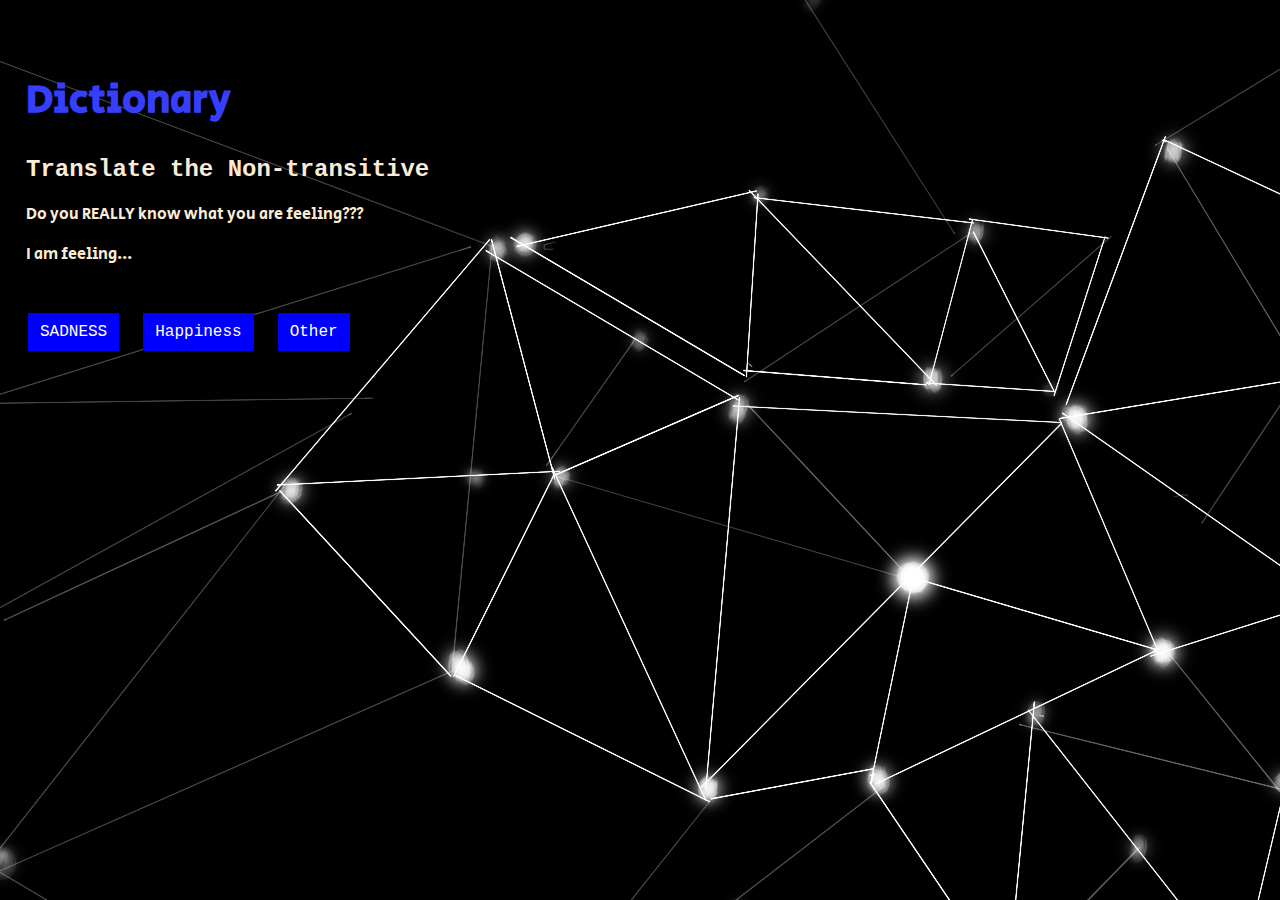
<file: index.html>
<!DOCTYPE html>
<html lang="en">
<head>
  <title>Sunny Lee | Critical Computation Portfolio</title>
  <meta charset="utf-8" />
  <meta http-equiv="X-UA-Compatible" content="IE=edge" />
  <meta name="viewport" content="width=device-width, initial-scale=1" />

  <!-- import the webpage's stylesheet -->
  <link rel="stylesheet" href="style.css" />
  <link rel="preconnect" href="https://fonts.googleapis.com">
  <link rel="preconnect" href="https://fonts.gstatic.com" crossorigin>
  <link href="https://fonts.googleapis.com/css2?family=Secular+One&display=swap" rel="stylesheet">
  <link rel="preconnect" href="https://fonts.googleapis.com">
  <link rel="preconnect" href="https://fonts.gstatic.com" crossorigin>
  <link href="https://fonts.googleapis.com/css2?family=Crimson+Text&family=Secular+One&family=Staatliches&display=swap" rel="stylesheet">

  <!-- import the webpage's javascript file -->
  <script src="/script.js" defer></script>
  <script>
    function changeBackground1() {
      var images = ['Kokorobosoi2.jpg', 'Desktop 1.jpg', 'Natsukashi.jpg']; // Add more image filenames if needed
      var randomIndex = Math.floor(Math.random() * images.length);
      var imageUrl = 'Sadness/' + images[randomIndex];
      document.body.style.backgroundImage = 'url("' + imageUrl + '")';
    }
  </script>ㄴ
    <script>
      function changeBackground2() {
        var images = ['Renao.jpg','Wabisabi.jpg']; // Add more image filenames if needed
        var randomIndex = Math.floor(Math.random() * images.length);
        var imageUrl = 'Happiness/' + images[randomIndex];
        document.body.style.backgroundImage = 'url("' + imageUrl + '")';
      }
    </script>
    <script>
      function changeBackground3() {
        var images = ['Nunchi.jpg', 'Tante.jpg', 'zhangai.jpg']; // Add more image filenames if needed
        var randomIndex = Math.floor(Math.random() * images.length);
        var imageUrl = 'Other/' + images[randomIndex];
        document.body.style.backgroundImage = 'url("' + imageUrl + '")';
      }
    </script>  
</head>
<body>
  <!-- navigation menu -->
  <nav>
    <h1>Dictionary</h1>
    <h2 class="special-h2">
      Translate the Non-transitive
    </h2>
    <p>Do you REALLY know what you are feeling???</p>
    <p>I am feeling...</p>
    <ul>
      <li><button onclick="changeBackground1()">SADNESS</button></li>
      <li><button onclick="changeBackground2()">Happiness</button></li>
      <li><button onclick="changeBackground3()">Other</button></li>
    </ul>
  </nav>
  <!-- main content -->
  <div class="content">
  </div>
</body>
</html>
</file>
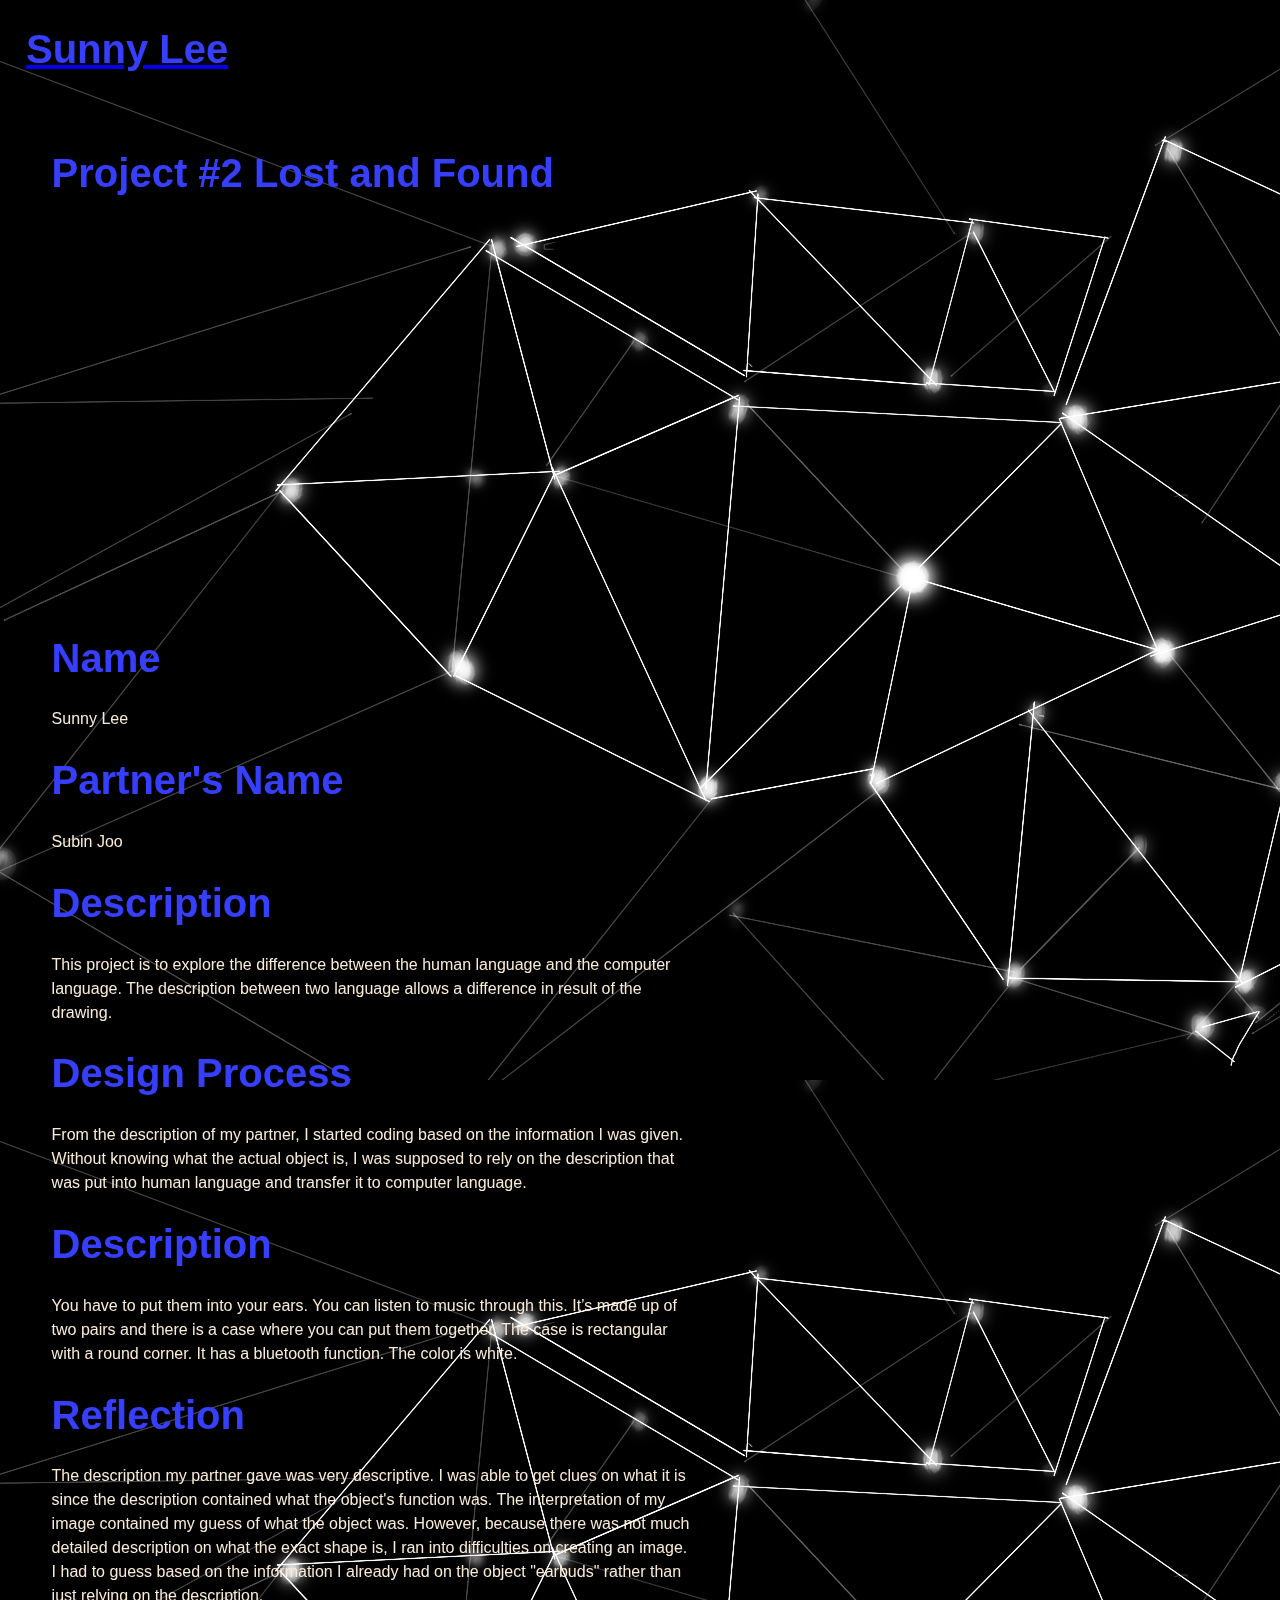
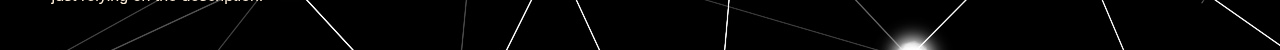
<file: p2.html>
<!DOCTYPE html>
<html lang="en">
  <head>
    <title>Your Name | Code 2 Portfolio</title>
    <meta charset="utf-8" />
    <meta http-equiv="X-UA-Compatible" content="IE=edge" />
    <meta name="viewport" content="width=device-width, initial-scale=1" />

    <!-- import the webpage's stylesheet -->
    <link rel="stylesheet" href="style.css" />

    <!-- import the webpage's javascript file -->
    <script src="/script.js" defer></script>
  </head>

  <body>
    <nav>
      <a href="index.html"><h1>Sunny Lee</h1>
      <ul>
        
      </ul>
    </nav>
    <!-- navigation menu -->
    <div class="nav">
      <h1>Your Name</h1>
      <ul>
        <li>Project <a href="p1.html">#1</a></li>
        <li>Project <a href="p2.html">#2</a></li>
        <li>Project <a href="p3.html">#3</a></li>
        <li>Project <a href="p4.html">#4</a></li>
        <li>Project <a href="p5.html">#5</a></li>
        <li>Project <a href="p6.html">#6</a></li>
        <li>Project <a href="p7.html">#7</a></li>
        <li>Project <a href="p8.html">#8</a></li>
        <li>Project <a href="p9.html">#9</a></li>
      </ul>
    </div>

    <!-- main content -->
    <div class="content">
          <h1>
        Project #2 Lost and Found
      </h1>

      <!-- 2. embed your p5 sketch -->

      <div class="fullwidth">
        <!-- below width and height refers to the dimensions of your sketch-->

       <iframe style= "width:400px;height:400px;" src="https://editor.p5js.org/Sunny_Lee/full/jx4EVcj1C"></iframe>
      </div>

      <!-- 3. write a short description to describe what the work is about -->
      <h1>
        Name
      </h1>
      <p>
        Sunny Lee
      </p>
      <h1>
        Partner's Name
      </h1>
      <p>
        Subin Joo
      </p>

      <h1>
        Description
      </h1>

      <p>
        This project is to explore the difference between the human language and the computer language. The description between two language allows a difference in result of the drawing. 
      </p>

      <!-- 4. reflection -->
      <h1>
        Design Process
      </h1>

      <p>
       From the description of my partner, I started coding based on the information I was given. Without knowing what the actual object is, I was supposed to rely on the description that was put into human language and transfer it to computer language. 
      </p>


     

      <!-- 4. reflection -->
      <h1>
        Description
      </h1>

      <p>
You have to put them into your ears. You can listen to music through this. It’s made up of two  pairs  and there is a case where you can put them together. The case is rectangular with a round corner. It has a bluetooth function. The color is white. 


      </p>

      <h1>
        Reflection
      </h1>

      <p>
       The description my partner gave was very descriptive. I was able to get clues on what it is since the description contained what the object's function was. The interpretation of my image contained my guess of what the object was. However, because there was not much detailed description on what the exact shape is, I ran into difficulties on creating an image. I had to guess based on the information I already had on the object "earbuds" rather than just relying on the description. 
      </p>

     
    </div>
  </body>
</html>
</file>
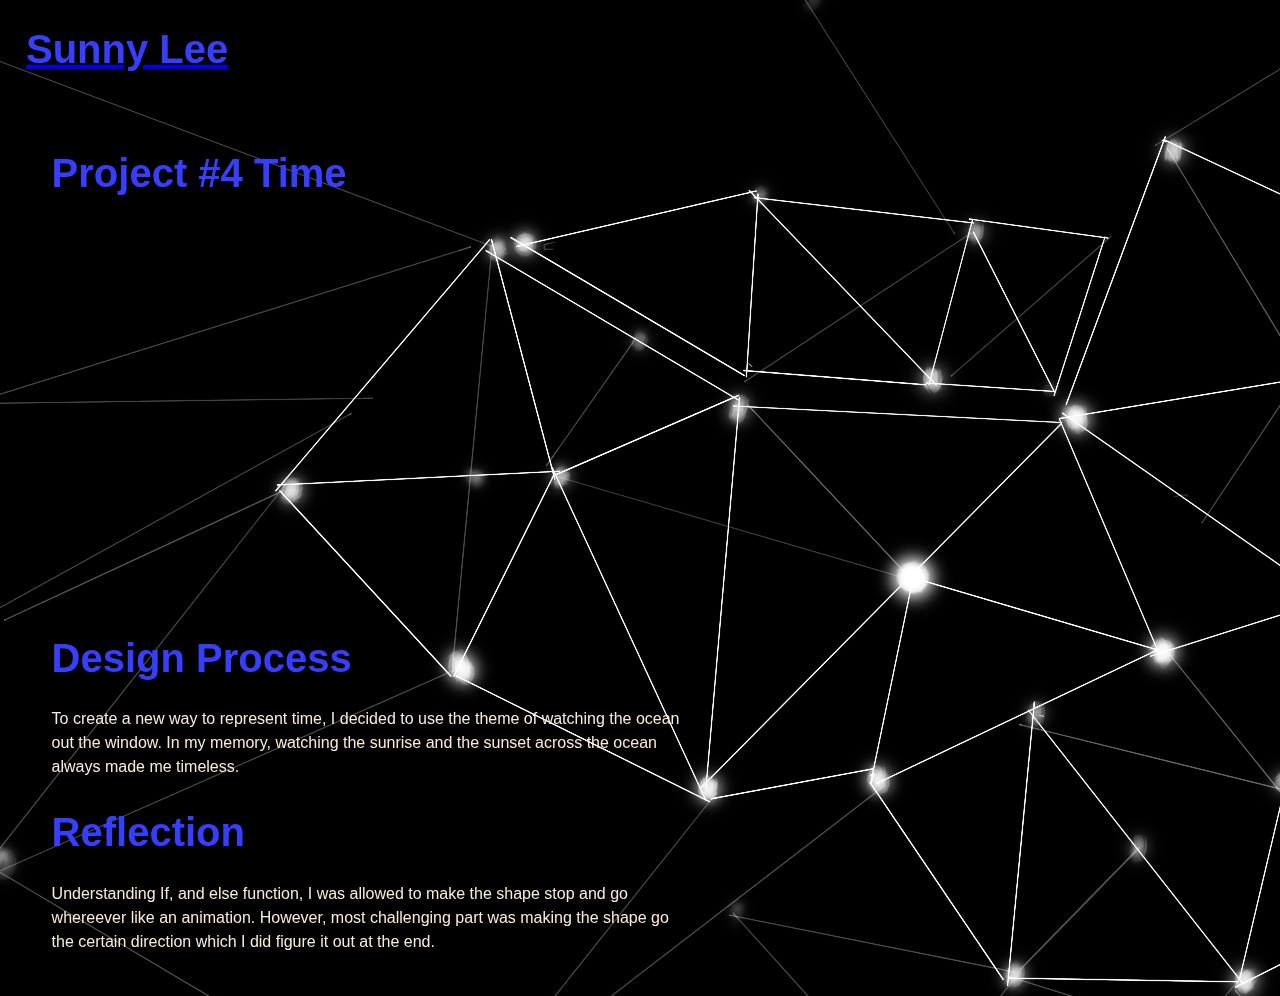
<file: p4.html>
<!DOCTYPE html>
<html lang="en">
  <head>
    <title>Your Name | Code 2 Portfolio</title>
    <meta charset="utf-8" />
    <meta http-equiv="X-UA-Compatible" content="IE=edge" />
    <meta name="viewport" content="width=device-width, initial-scale=1" />

    <!-- import the webpage's stylesheet -->
    <link rel="stylesheet" href="style.css" />

    <!-- import the webpage's javascript file -->
    <script src="/script.js" defer></script>
  </head>

  <body>
     <nav>
      <a href="index.html"><h1>Sunny Lee</h1>
      <ul>
        
      </ul>
    </nav>
    <!-- navigation menu -->
  <div class="nav">
      <h1>Your Name</h1>
      <ul>
        <li>Project <a href="p1.html">#1</a></li>
        <li>Project <a href="p2.html">#2</a></li>
        <li>Project <a href="p3.html">#3</a></li>
        <li>Project <a href="p4.html">#4</a></li>
        <li>Project <a href="p5.html">#5</a></li>
        <li>Project <a href="p6.html">#6</a></li>
        <li>Project <a href="p7.html">#7</a></li>
        <li>Project <a href="p8.html">#8</a></li>
        <li>Project <a href="p9.html">#9</a></li>
      </ul>
    </div>

    <!-- main content -->
    
    <div class="content">
          <h1>
        Project #4 Time
      </h1>

      <!-- 2. embed your p5 sketch -->

      <div class="fullwidth">
        <!-- below width and height refers to the dimensions of your sketch-->

       <iframe style= "width:400px;height:400px;"src="https://editor.p5js.org/Sunny_Lee/full/Rmco7fhBR"></iframe>
      </div>

      <!-- 3. write a short description to describe what the work is about -->
     

      <h1>
        Design Process
      </h1>

      <p>
       To create a  new way to represent time, I decided to use the theme of watching the ocean out the window. In my memory, watching the sunrise and the sunset across the ocean always made me timeless.
      </p>

      <div class="fullwidth">
        
        />
      </div>

      

      <!-- 4. reflection -->
     
   
      <h1>
        Reflection
      </h1>

      <p>
      Understanding If, and else function, I was allowed to make the shape stop and go whereever like an animation. However, most challenging part was making the shape go the certain direction which I did figure it out at the end. 
      </p>
    </div>
  </body>
</html>
</file>
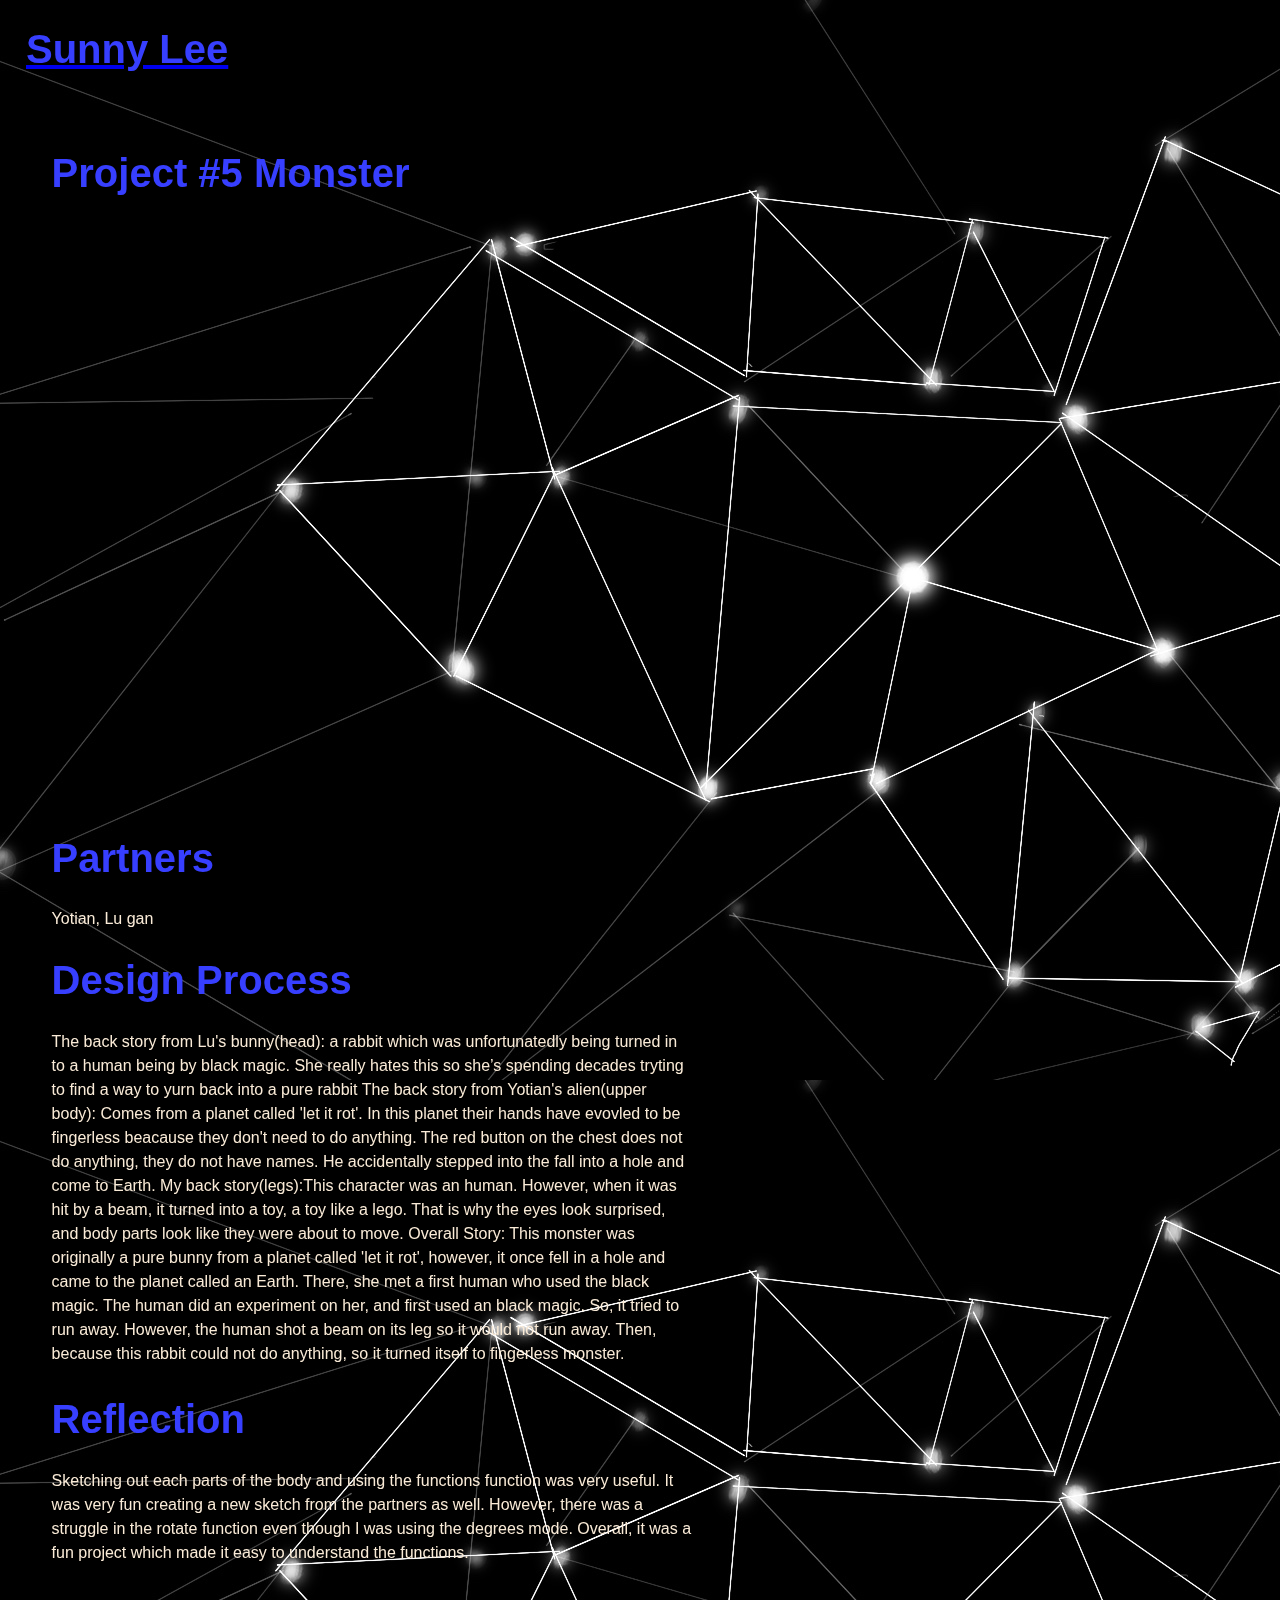
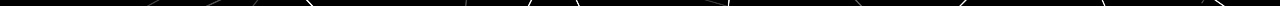
<file: p5.html>
<!DOCTYPE html>
<html lang="en">
  <head>
    <title>Your Name | Code 2 Portfolio</title>
    <meta charset="utf-8" />
    <meta http-equiv="X-UA-Compatible" content="IE=edge" />
    <meta name="viewport" content="width=device-width, initial-scale=1" />

    <!-- import the webpage's stylesheet -->
    <link rel="stylesheet" href="style.css" />

    <!-- import the webpage's javascript file -->
    <script src="/script.js" defer></script>
  </head>

  <body>
     <nav>
      <a href="index.html"><h1>Sunny Lee</h1>
      <ul>
        
      </ul>
    </nav>
    <!-- navigation menu -->
    <div class="nav">
      <h1>Your Name</h1>
      <ul>
        <li>Project <a href="p1.html">#1</a></li>
        <li>Project <a href="p2.html">#2</a></li>
        <li>Project <a href="p3.html">#3</a></li>
        <li>Project <a href="p4.html">#4</a></li>
        <li>Project <a href="p5.html">#5</a></li>
        <li>Project <a href="p6.html">#6</a></li>
        <li>Project <a href="p7.html">#7</a></li>
        <li>Project <a href="p8.html">#8</a></li>
        <li>Project <a href="p9.html">#9</a></li>
      </ul>
    </div>

    <div class="content">
          <h1>
        Project #5 Monster
      </h1>

      <!-- 2. embed your p5 sketch -->

      <div class="fullwidth">
        <!-- below width and height refers to the dimensions of your sketch-->

       <iframe style= "width:400px;height:600px;"src="https://editor.p5js.org/Sunny_Lee/full/62hyHwr6H"></iframe>
      </div>

      <!-- 3. write a short description to describe what the work is about -->
     
<h1>
        Partners
      </h1>

      <p>
       Yotian, Lu gan
      </p>

      <h1>
        Design Process
      </h1>

      <p>
       The back story from Lu's bunny(head): a rabbit which was unfortunatedly being turned in to a
human being by black magic. She really hates this so she’s spending decades tryting to find a way to yurn back into a pure rabbit

The back story from Yotian's alien(upper body): Comes from a planet called 'let it rot'. In this planet their hands have evovled to be fingerless beacause they don't need to do anything. The red button on the chest does not do anything, they do not have names. He accidentally stepped into the fall into a hole and come to Earth.

My back story(legs):This character was an human. However, when it was hit by a beam, it turned into a toy, a toy like a lego. That is why the eyes look surprised, and body parts look like they were about to move. 

Overall Story: This monster was originally a pure bunny from a planet called 'let it rot', however, it once fell in a hole and came to the planet called an Earth. There, she met a first human who used the black magic. The human did an experiment on her, and first used an black magic. So, it tried to run away. However, the human shot a beam on its leg so it would not run away. Then, because this rabbit could not do anything, so it turned itself to fingerless monster. 
      </p>

      <div class="fullwidth">
        
        />
      </div>

      

      <!-- 4. reflection -->
     
   
      <h1>
        Reflection
      </h1>

      <p>
      Sketching out each parts of the body and using the functions function was very useful. It was very fun creating a new sketch from the partners as well. However, there was a struggle in the rotate function even though I was using the degrees mode. Overall, it was a fun project which made it easy to understand the functions. 
      </p>
    </div>
  </body>
</html>
</file>
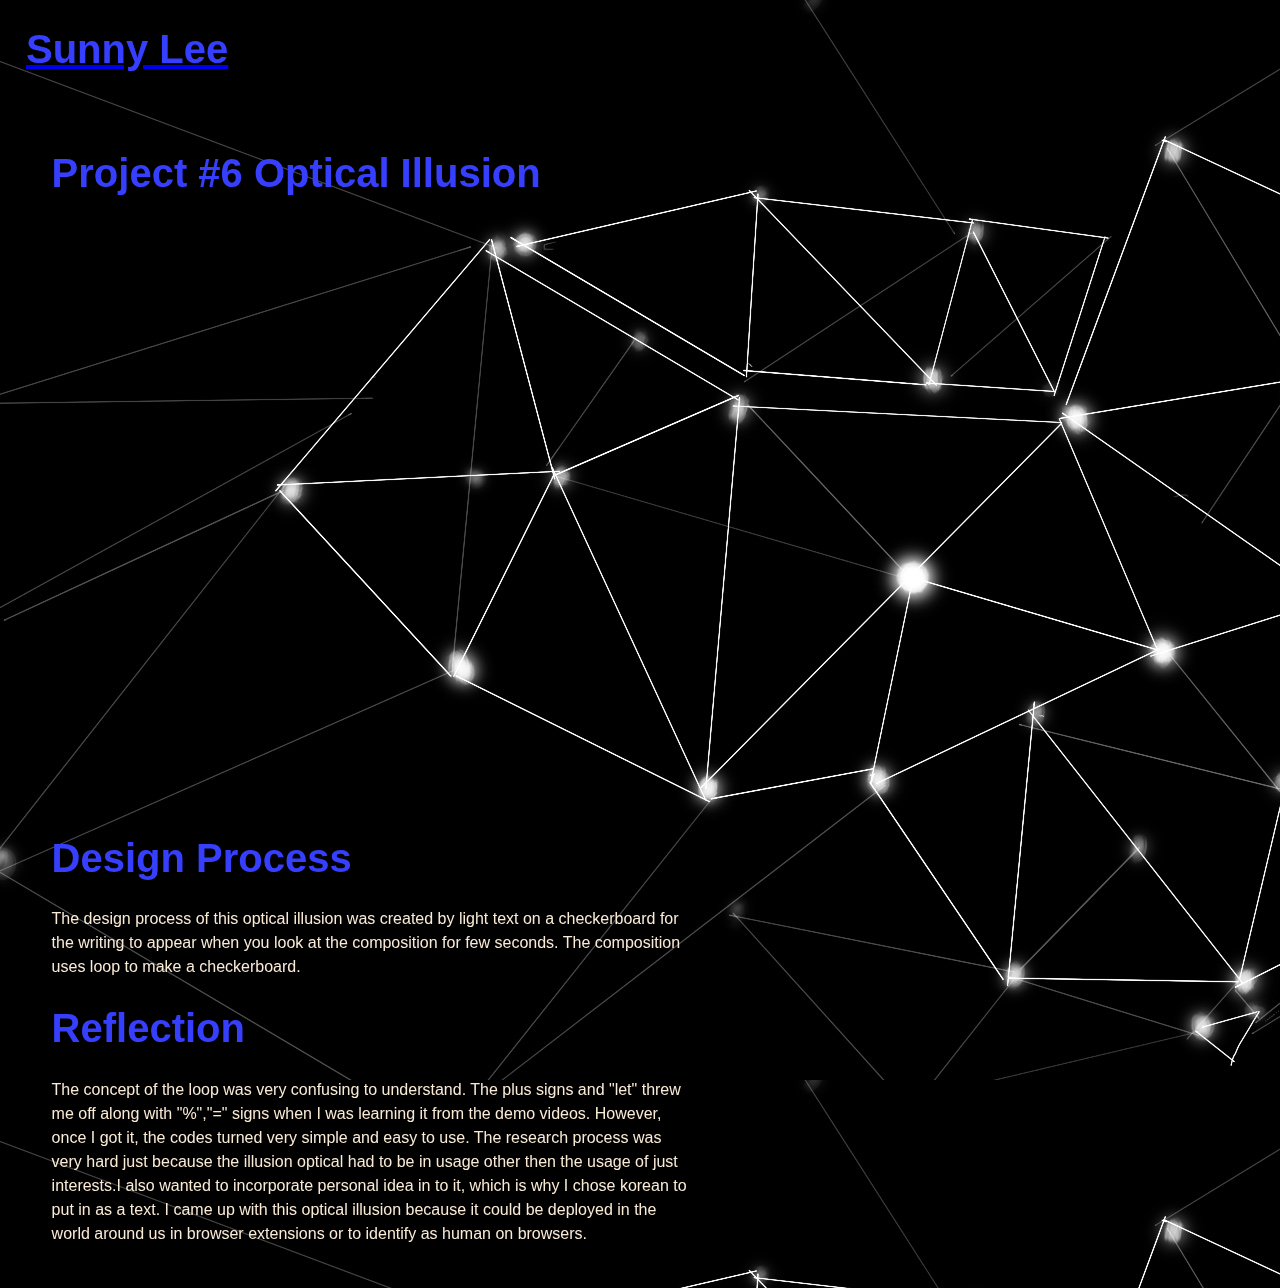
<file: p6.html>
<!DOCTYPE html>
<html lang="en">
  <head>
    <title>Your Name | Code 2 Portfolio</title>
    <meta charset="utf-8" />
    <meta http-equiv="X-UA-Compatible" content="IE=edge" />
    <meta name="viewport" content="width=device-width, initial-scale=1" />

    <!-- import the webpage's stylesheet -->
    <link rel="stylesheet" href="style.css" />

    <!-- import the webpage's javascript file -->
    <script src="/script.js" defer></script>
  </head>

  <body>
    <!-- navigation menu -->
     <nav>
      <a href="index.html"><h1>Sunny Lee</h1>
      <ul>
        
      </ul>
    </nav>
    <div class="nav">
      <h1>Your Name</h1>
      <ul>
        <li>Project <a href="p1.html">#1</a></li>
        <li>Project <a href="p2.html">#2</a></li>
        <li>Project <a href="p3.html">#3</a></li>
        <li>Project <a href="p4.html">#4</a></li>
        <li>Project <a href="p5.html">#5</a></li>
        <li>Project <a href="p6.html">#6</a></li>
        <li>Project <a href="p7.html">#7</a></li>
        <li>Project <a href="p8.html">#8</a></li>
        <li>Project <a href="p9.html">#9</a></li>
      </ul>
    </div>

    <!-- main content -->
    <div class="content">
          <h1>
        Project #6 Optical Illusion
      </h1>

      <!-- 2. embed your p5 sketch -->

      <div class="fullwidth">
        <!-- below width and height refers to the dimensions of your sketch-->

       <iframe style= "width:400px;height:600px;"src="https://editor.p5js.org/Sunny_Lee/full/_TKbhZJE5"></iframe>
      </div>

      <!-- 3. write a short description to describe what the work is about -->
     


      <h1>
        Design Process
      </h1>

      <p>
      The design process of this optical illusion was created by light text on a checkerboard for the writing to appear when you look at the composition for few seconds. The composition uses loop to make a checkerboard. 
      </p>

      <div class="fullwidth">
        
      
      </div>

      

      <!-- 4. reflection -->
     
   
      <h1>
        Reflection
      </h1>

      <p>
      The concept of the loop was very confusing to understand. The plus signs and "let" threw me off along with "%","=" signs when I was learning it from the demo videos. However, once I got it, the codes turned very simple and easy to use. 
      The research process was very hard just because the illusion optical had to be in usage other then the usage of just interests.I also wanted to incorporate personal idea in to it, which is why I chose korean to put in as a text. I came up with this optical illusion because it could be deployed in the world around us in browser extensions or to identify as human on browsers. 
      </p>
    </div>
  </body>
</html>
</file>
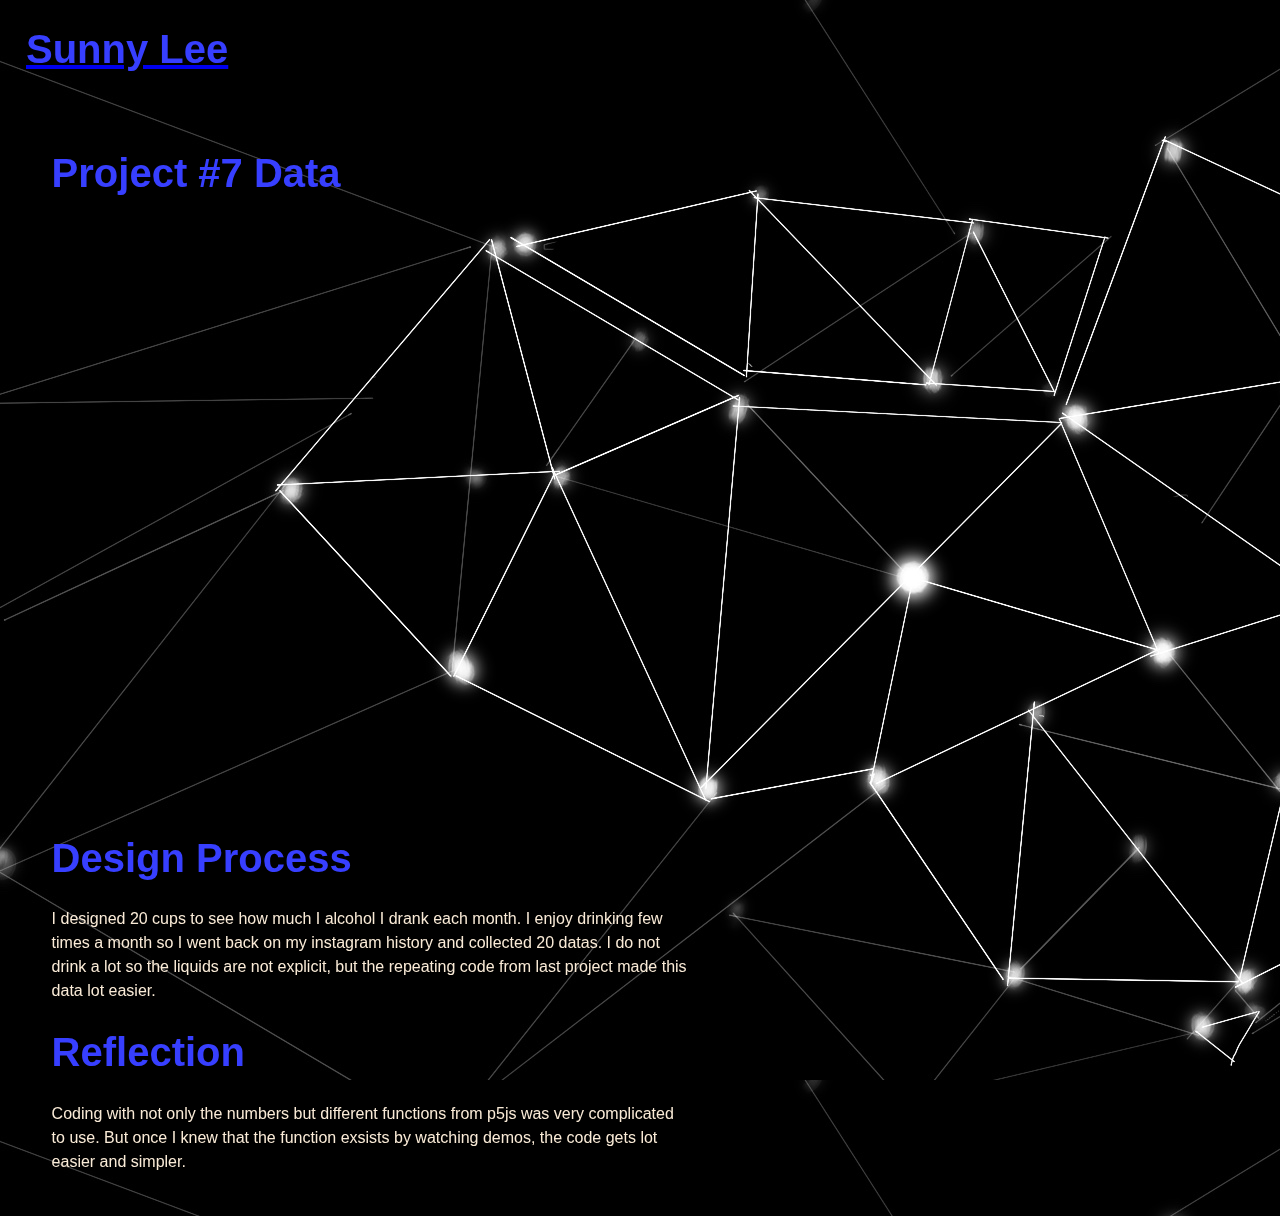
<file: p7.html>
<!DOCTYPE html>
<html lang="en">
  <head>
    <title>Your Name | Code 2 Portfolio</title>
    <meta charset="utf-8" />
    <meta http-equiv="X-UA-Compatible" content="IE=edge" />
    <meta name="viewport" content="width=device-width, initial-scale=1" />

    <!-- import the webpage's stylesheet -->
    <link rel="stylesheet" href="style.css" />

    <!-- import the webpage's javascript file -->
    <script src="/script.js" defer></script>
  </head>

  <body>
    <nav>
      <a href="index.html"><h1>Sunny Lee</h1>
      <ul>
        
      </ul>
    </nav>
    <!-- navigation menu -->
    <div class="nav">
      <h1>Your Name</h1>
      <ul>
        <li>Project <a href="p1.html">#1</a></li>
        <li>Project <a href="p2.html">#2</a></li>
        <li>Project <a href="p3.html">#3</a></li>
        <li>Project <a href="p4.html">#4</a></li>
        <li>Project <a href="p5.html">#5</a></li>
        <li>Project <a href="p6.html">#6</a></li>
        <li>Project <a href="p7.html">#7</a></li>
        <li>Project <a href="p8.html">#8</a></li>
        <li>Project <a href="p9.html">#9</a></li>
      </ul>
    </div>

    <!-- main content -->
    <div class="content">
          <h1>
        Project #7 Data
      </h1>

      <!-- 2. embed your p5 sketch -->

      <div class="fullwidth">
        <!-- below width and height refers to the dimensions of your sketch-->

     <iframe style= "width:500px;height:600px;"src="https://editor.p5js.org/Sunny_Lee/full/JH4F4tqr3T"></iframe>

      </div>

      <!-- 3. write a short description to describe what the work is about -->
     


      <h1>
        Design Process
      </h1>

      <p>
      I designed 20 cups to see how much I alcohol I drank each month. I enjoy drinking few times a month so I went back on my instagram history and collected 20 datas. I do not drink a lot so the liquids are not explicit, but the repeating code from last project made this data lot easier. 
      </p>

      <div class="fullwidth">
        
      
      </div>

      

      <!-- 4. reflection -->
     
   
      <h1>
        Reflection
      </h1>

      <p>
      Coding with not only the numbers but different functions from p5js was very complicated to use. But once I knew that the function exsists by watching demos, the code gets lot easier and simpler.
      </p>
    </div>
  </body>
</html>
</file>
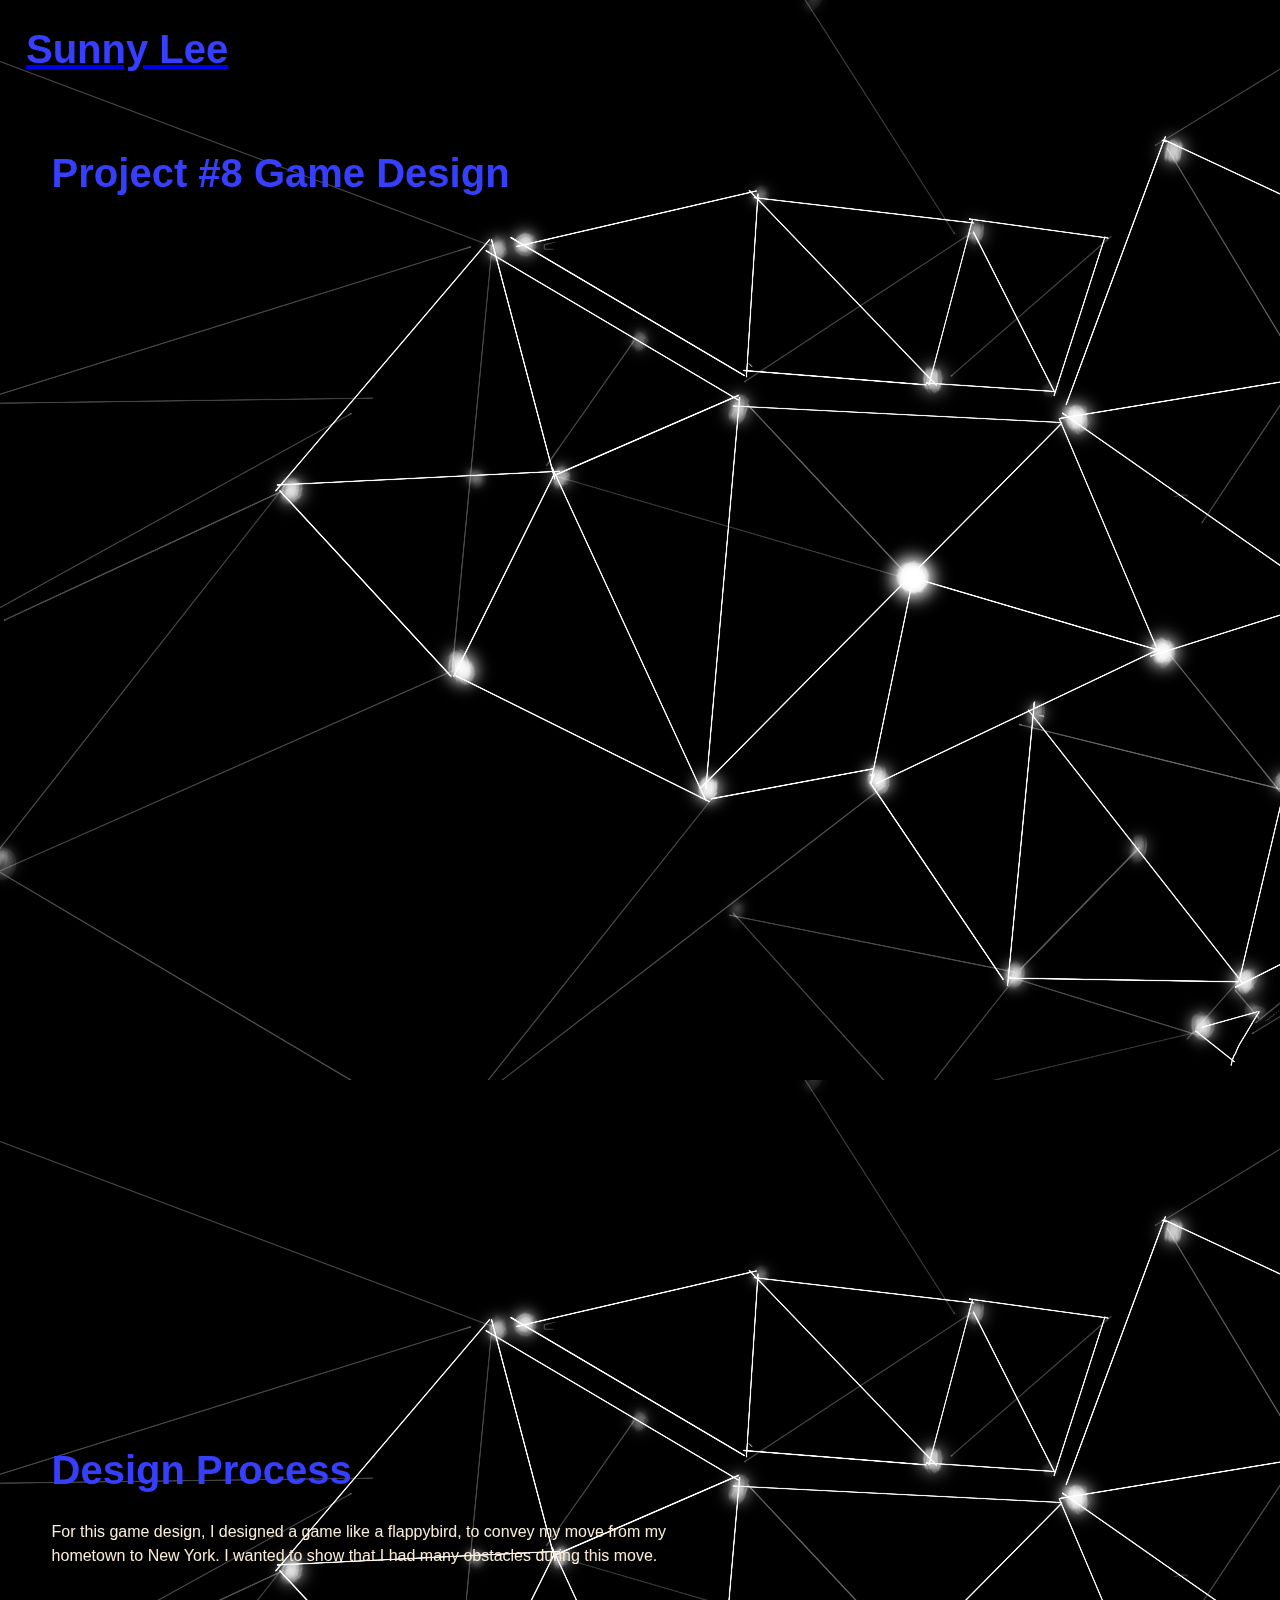
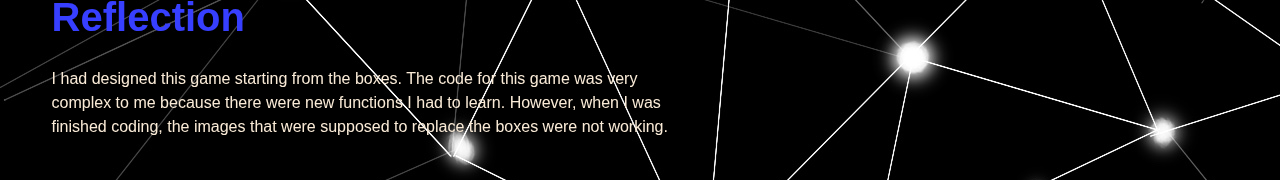
<file: p8.html>
<!DOCTYPE html>
<html lang="en">
  <head>
    <title>Your Name | Code 2 Portfolio</title>
    <meta charset="utf-8" />
    <meta http-equiv="X-UA-Compatible" content="IE=edge" />
    <meta name="viewport" content="width=device-width, initial-scale=1" />

    <!-- import the webpage's stylesheet -->
    <link rel="stylesheet" href="style.css" />

    <!-- import the webpage's javascript file -->
    <script src="/script.js" defer></script>
  </head>

  <body>
     <nav>
      <a href="index.html"><h1>Sunny Lee</h1>
      <ul>
        
      </ul>
    </nav>
    <!-- navigation menu -->
    <div class="nav">
      <h1>Your Name</h1>
      <ul>
        <li>Project <a href="p1.html">#1</a></li>
        <li>Project <a href="p2.html">#2</a></li>
        <li>Project <a href="p3.html">#3</a></li>
        <li>Project <a href="p4.html">#4</a></li>
        <li>Project <a href="p5.html">#5</a></li>
        <li>Project <a href="p6.html">#6</a></li>
        <li>Project <a href="p7.html">#7</a></li>
        <li>Project <a href="p8.html">#8</a></li>
        <li>Project <a href="p9.html">#9</a></li>
      </ul>
    </div>

    <!-- main content -->
    <div class="content">
          <h1>
        Project #8 Game Design
      </h1>

      <!-- 2. embed your p5 sketch -->

      <div class="fullwidth">
        <!-- below width and height refers to the dimensions of your sketch-->

    

     <iframe style= "width:500px;height:600px;"src="https://editor.p5js.org/Sunny_Lee/full/2FOpqxsOp"></iframe>

     <iframe style= "width:500px;height:600px;" src="https://editor.p5js.org/Sunny_Lee/full/mvJsZyYUO"></iframe>

      </div>

      <!-- 3. write a short description to describe what the work is about -->
     


      <h1>
        Design Process
      </h1>

      <p>
     For this game design, I designed a game like a flappybird, to convey my move from my hometown to New York. I wanted to show that I had many obstacles during this move. 
      </p>

      <div class="fullwidth">
        
      
      </div>

      

      <!-- 4. reflection -->
     
   
      <h1>
        Reflection
      </h1>

      <p>
      I had designed this game starting from the boxes. The code for this game was very complex to me because there were new functions I had to learn. However, when I was finished coding, the images that were supposed to replace the boxes were not working. 
      </p>
    </div>
  </body>
</html>
</file>
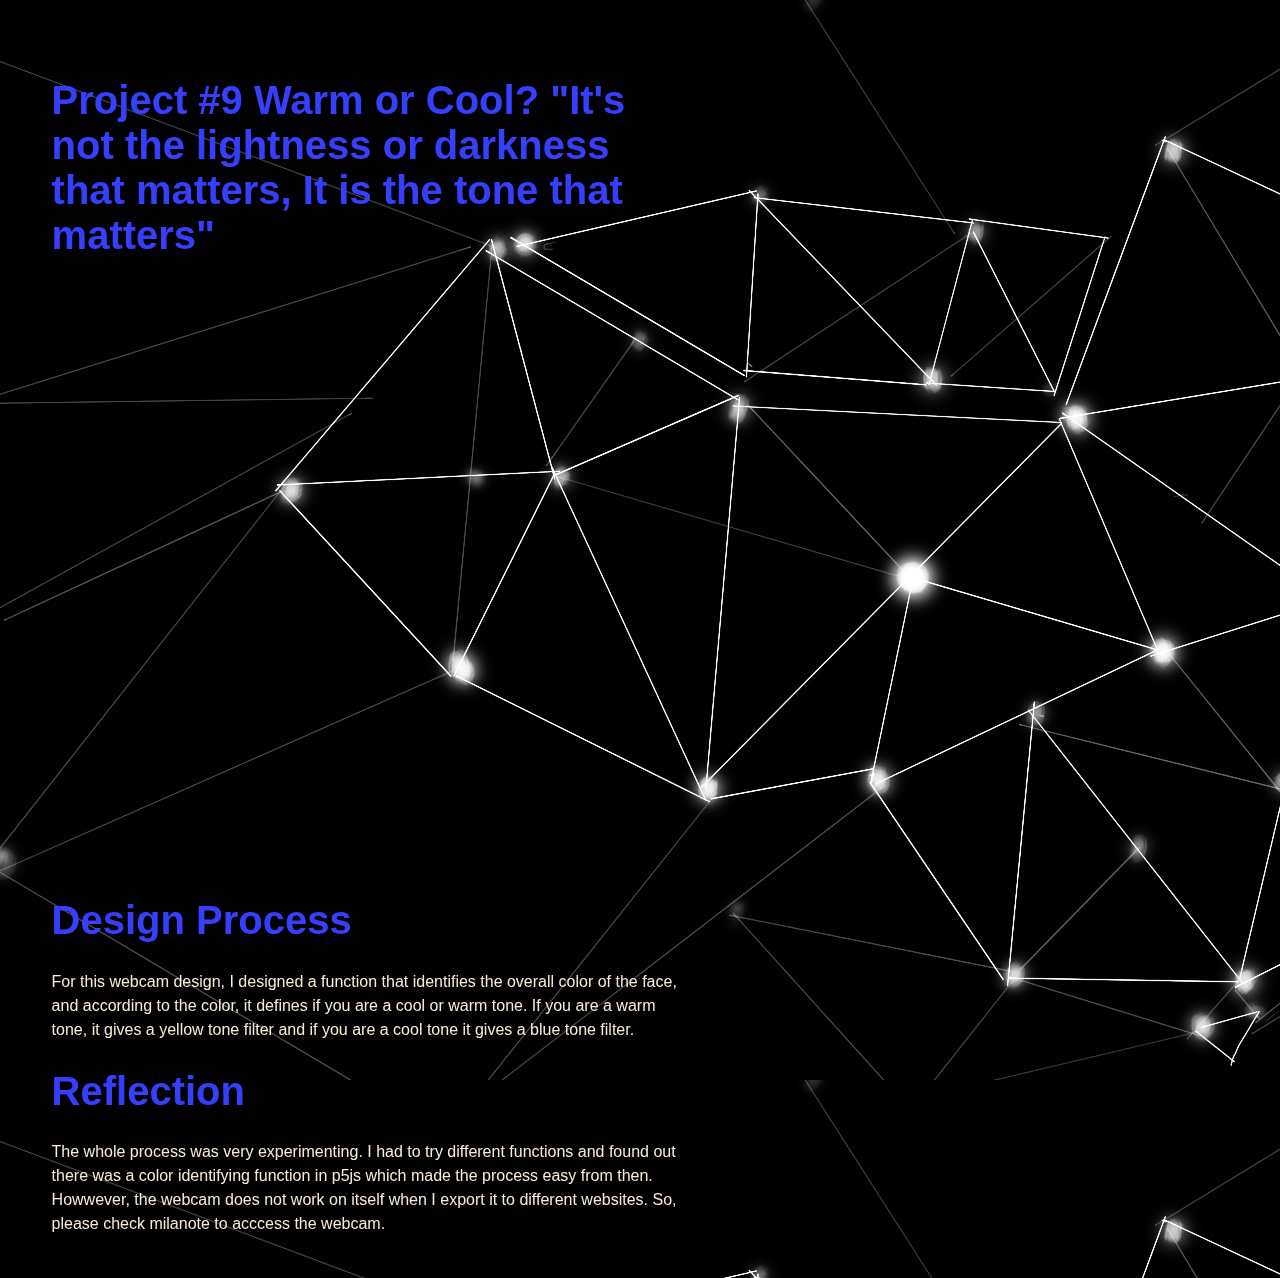
<file: p9.html>
<!DOCTYPE html>
<html lang="en">
  <head>
    <title>Your Name | Code 2 Portfolio</title>
    <meta charset="utf-8" />
    <meta http-equiv="X-UA-Compatible" content="IE=edge" />
    <meta name="viewport" content="width=device-width, initial-scale=1" />

    <!-- import the webpage's stylesheet -->
    <link rel="stylesheet" href="style.css" />

    <!-- import the webpage's javascript file -->
    <script src="/script.js" defer></script>
  </head>

  <body>
    <!-- navigation menu -->
    <div class="nav">
      <h1>Your Name</h1>
      <ul>
        <li>Project <a href="p1.html">#1</a></li>
        <li>Project <a href="p2.html">#2</a></li>
        <li>Project <a href="p3.html">#3</a></li>
        <li>Project <a href="p4.html">#4</a></li>
        <li>Project <a href="p5.html">#5</a></li>
        <li>Project <a href="p6.html">#6</a></li>
        <li>Project <a href="p7.html">#7</a></li>
        <li>Project <a href="p8.html">#8</a></li>
        <li>Project <a href="p9.html">#9</a></li>
      </ul>
    </div>

    <!-- main content -->
   <div class="content">
          <h1>
        Project #9 Warm or Cool? "It's not the lightness or darkness that matters, It is the tone that matters"
      </h1>

      <!-- 2. embed your p5 sketch -->

      <div class="fullwidth">
        <!-- below width and height refers to the dimensions of your sketch-->

    

    <iframe style= "width:500px;height:600px;"src="https://editor.p5js.org/Sunny_Lee/full/YJSn98Aqh"></iframe>

    

      </div>

      <!-- 3. write a short description to describe what the work is about -->
     


      <h1>
        Design Process
      </h1>

      <p>
     For this webcam design, I designed a function that identifies the overall color of the face, and according to the color, it defines if you are a cool or warm tone. If you are a warm tone, it gives a yellow tone filter and if you are a cool tone it gives a blue tone filter. 
      </p>

      <div class="fullwidth">
        
      
      </div>

      

      <!-- 4. reflection -->
     
   
      <h1>
        Reflection
      </h1>

      <p>
      The whole process was very experimenting. I had to try different functions and found out there was a color identifying function in p5js which made the process easy from then. Howwever, the webcam does not work on itself when I export it to different websites. So, please check milanote to acccess the webcam. 
      </p>
    </div>
  </body>
</html>
</file>
<file: style.css>
/* CSS files add styling rules to your content */

body {
  font-family: monospace;
  margin: 2em;
  width: 100%;
  height: 100%;
background: rgb(0,0,0);
background: radial-gradient(circle, rgb(0,0,0) 0%, rgb(148,187,233) 100%);
background-image: url("map1.jpg");
 background-color: #cccccc;}
h1 {
  color: #373fff;
  font-size: 30pt;
  font-family: 'Secular One', sans-serif;;
}
.special-h2{
  margin-top:0;
}
h2 {
  font-size: 18pt;
  color:antiquewhite
/*   margin-top:0; */
}

button {
  
  font-family: "Inconsolata", monospace;
  background-color: blue;
  border: none;
  color: white;
  padding: 10px 10px;
  width: 100%;
  /*   text-align: center; */
  text-decoration: none;
  display: inline-block;
  font-size: 16px;
  margin: 30px 2px;
  cursor: pointer;
}

p {
  font-size: 12pt;
  line-height: 18pt;
  font-family: 'Crimson Text', serif;
font-family: 'Secular One', sans-serif;
color:antiquewhite;
}

.left {
  width: 15%;
  padding: 1% 1% 1% 0;
  float: left;
  display: inline-block;
  /*   background-color: red; */
}

.center {
  width: 15%;
  padding: 1%;
  float: left;
  display: inline-block;
}

.right {
  width: 60%;
  padding: 1%;
  float: left;
  display: inline-block;
}

.nav {
  padding: 2%;
  width: 26%;
  height: 100%;
  display: inline-block;
  float: left;
  /*     background-color:red; */
}

.content {
  padding: 2%;
  width: 50%;
  display: inline-block;
  float: left;
  /*   background-color:yellow; */
}

ul {
  margin: 0;
  padding: 0;
}

li {
  float: left;
  font-size: 18pt;
  list-style-type: none;
  padding-bottom: 1em;
  padding-right: 1em;
  font-family: 'Crimson Text', serif;
font-family: 'Secular One', sans-serif;
font-family: 'Staatliches', cursive;
}

li.bullet {
  list-style-type: "- ";
  margin: 1%;
  padding: 0;
}

li.bullet a {
  color: blue;
}

li a {
  color: black;
  font-family: 'Crimson Text', serif;
font-family: 'Secular One', sans-serif;
font-family: 'Staatliches', cursive;
  /*   text-decoration: none; */
}

iframe {
  margin: 0;
  padding: 0;
  border: none;
  width: 100%;
  /*   height: 400px; */
  display: inline-block;
  float: left;
  margin-bottom: 2%;
}

.full-width-box {
  width: 100%;
  margin-bottom: 2%;
  display: inline-block;
  float: left;
}

img {
  height: 100%;
  display: inline-block;
  float: left;
  margin-bottom: 2%;
  margin-right: 2%;
}

body .gist .gist-file {
  margin-bottom: 0;
  border: 1px dashed #adb5bd;
  border-radius: 0;
}

body .gist .gist-data {
  border-bottom: none;
  border-radius: 0;
  background-color: #f1f3f5;
}

body .gist .blob-wrapper {
  border-radius: 0;
}

body .gist .highlight {
  background-color: transparent;
  font-family: "Droid Sans Mono", monospace;
  font-size: 14px;
}

body .gist .highlight td {
  padding: 5px 15px !important;
  line-height: 1;
  font-family: inherit;
  font-size: inherit;
}

body .gist tr:first-child td {
  padding-top: 15px !important;
}

body .gist tr:last-child td {
  padding-bottom: 15px !important;
}

body .gist .blob-num {
  color: #ced4da;
  background-color: #495057;
  pointer-events: none;
}

body .gist .gist-meta {
  display: none;
}

.nav-link {
  font-size: 18px;
  line-height: 27px;
  cursor: pointer;
}
.nav-link a,
.nav-link a:visited {
  color: black;
  text-decoration: none;
}

#toggle {
  display: none;
}

@media only screen and (max-width: 600px) {
  body {
    font-family: "Inconsolata", monospace;
    margin: 1%;
    width: 98%;
    height: 100%;
  }
  .nav {
    width: 100%;
  }
  .content {
    width: 100%;
    float: left;
  }

  img {
    width: 100%;
    height: auto;
  }
}

.myBox {
  /*   background: red; */

  padding-left: 10px;
  padding-right: 10px;
  padding-top: 10px;
  padding-bottom: 10px;

  margin-left: 10px;
  margin-right: 10px;
  margin-top: 10px;
  margin-bottom: 10px;

  border: 1px solid black;
}

.fullwidth {
  width: 100%;
  float: left;
}

.nav{
  display: none;
}
</file>
